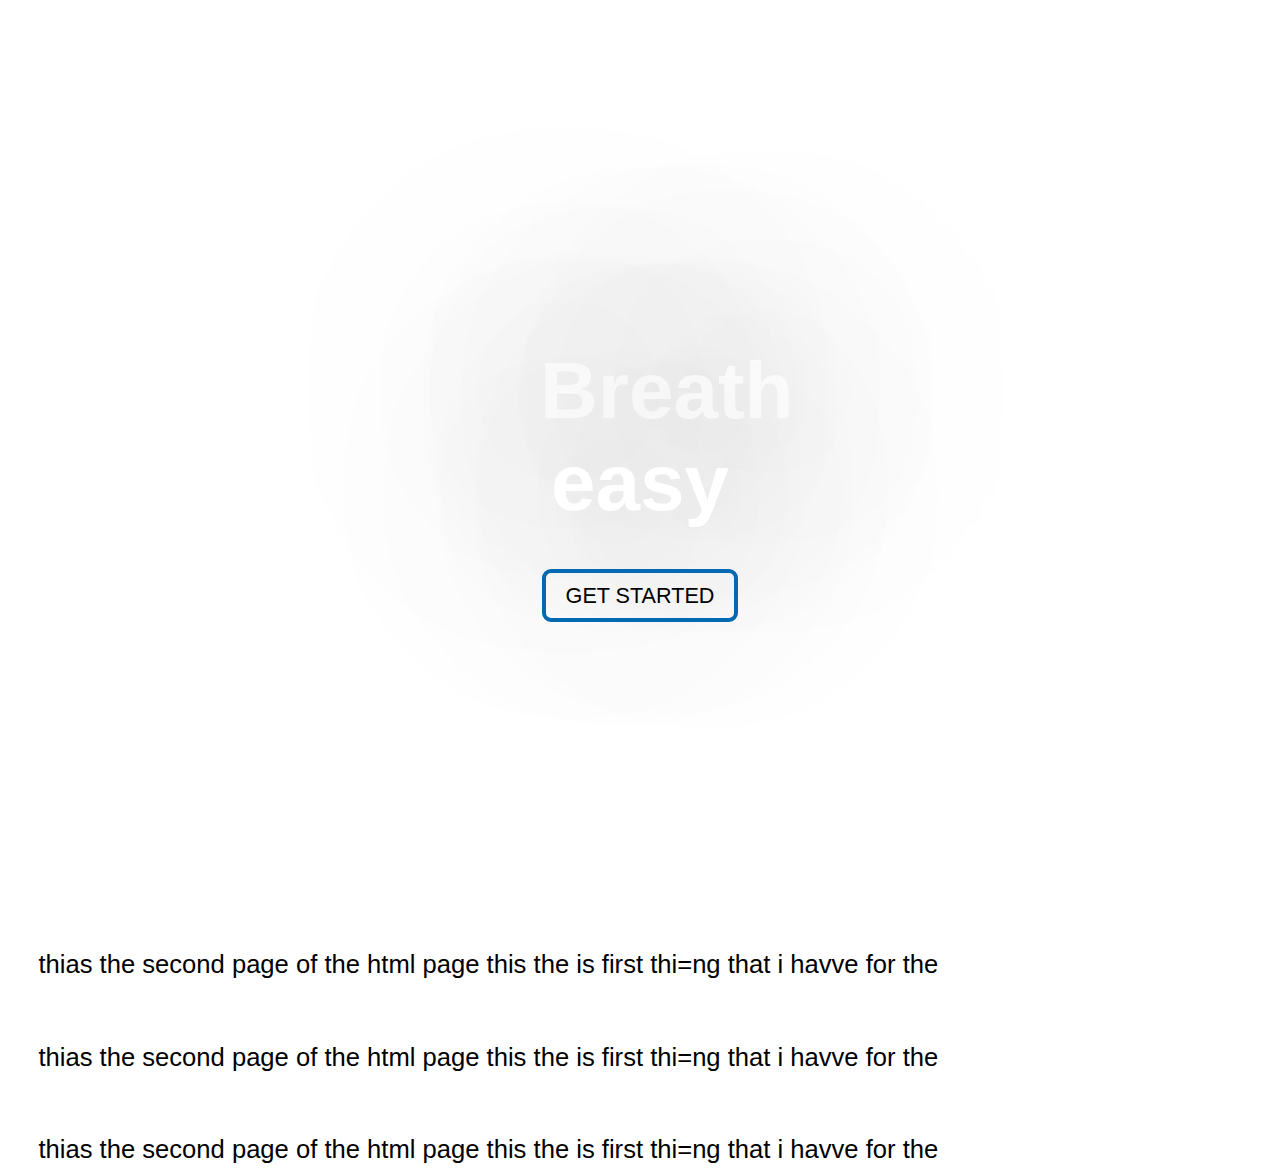
<file: HTML & CSS/page landing/index.html>
<!DOCTYPE html>
<html>
    <head>
        <title> full screen landing page</title>
        <link rel="stylesheet" text="text/css" href="css/style.css">
    </head>
<body>
<section class="intro">
    <div class="inner">
        <div class="content">
            <h1>Breath easy</h1>
            <a class="btwn" href="#">Get Started</a>
        </div>
    </div>
</section>
<p> thias the second page of the html page this the is first thi=ng that i havve for the</p>
<p> thias the second page of the html page this the is first thi=ng that i havve for the</p>
<p> thias the second page of the html page this the is first thi=ng that i havve for the</p>

</body>
</html>
</file>
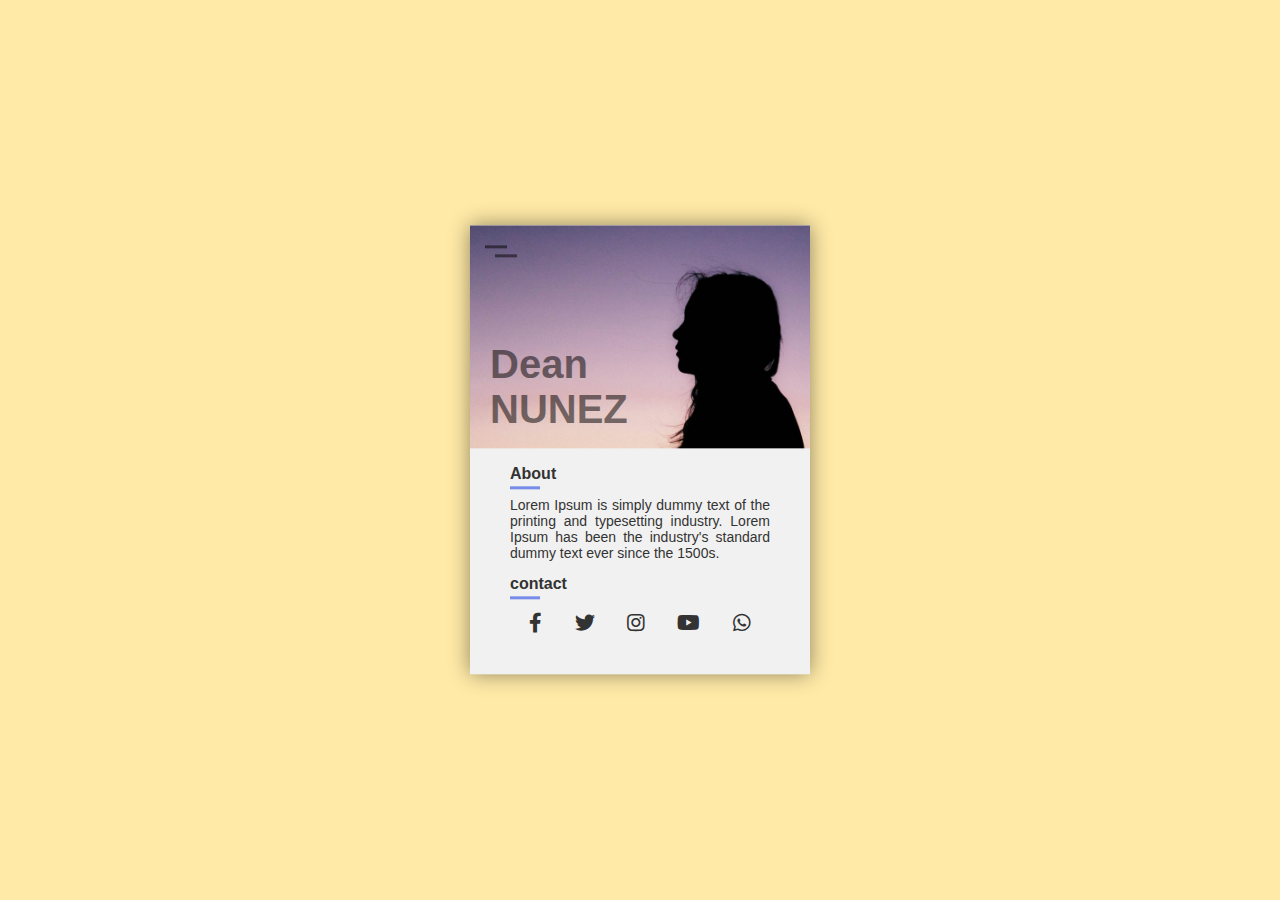
<file: HTML & CSS/profile card/index.html>
<!DOCTYPE html>
<html lang="en" dir="ltr">
  <head>
    <meta charset="utf-8">
    <title></title>
    <link rel="stylesheet" href="./css/style.css">
    <link rel="stylesheet" href="https://use.fontawesome.com/releases/v5.6.3/css/all.css">
  </head>
  <body>
    <div class="card middle">
      <div class="top-section">
        <img src="p.png" alt="">
        <div class="menuicon">
          <span class="s1"></span>
          <span class="s2"></span>
        </div>
        <div class="name">
          Dean <br>
          <span>Nunez</span>
        </div>
      </div>

      <div class="info-section">
        <h2>About
          <div class="border"></div>
        </h2>
          <p>
            Lorem Ipsum is simply dummy text of the printing and typesetting industry. Lorem Ipsum has been the industry's standard dummy text ever since the 1500s.
          </p>
        <h2>contact
          <div class="border"></div>
        </h2>
        <div class="s-m">
          <a href="" class="fab fa-facebook-f"></a>
          <a href="" class="fab fa-twitter"></a>
          <a href="" class="fab fa-instagram"></a>
          <a href="" class="fab fa-youtube"></a>
          <a href="" class="fab fa-whatsapp"></a>
        </div>
      </div>
    </div>
  </body>
</html>
</file>
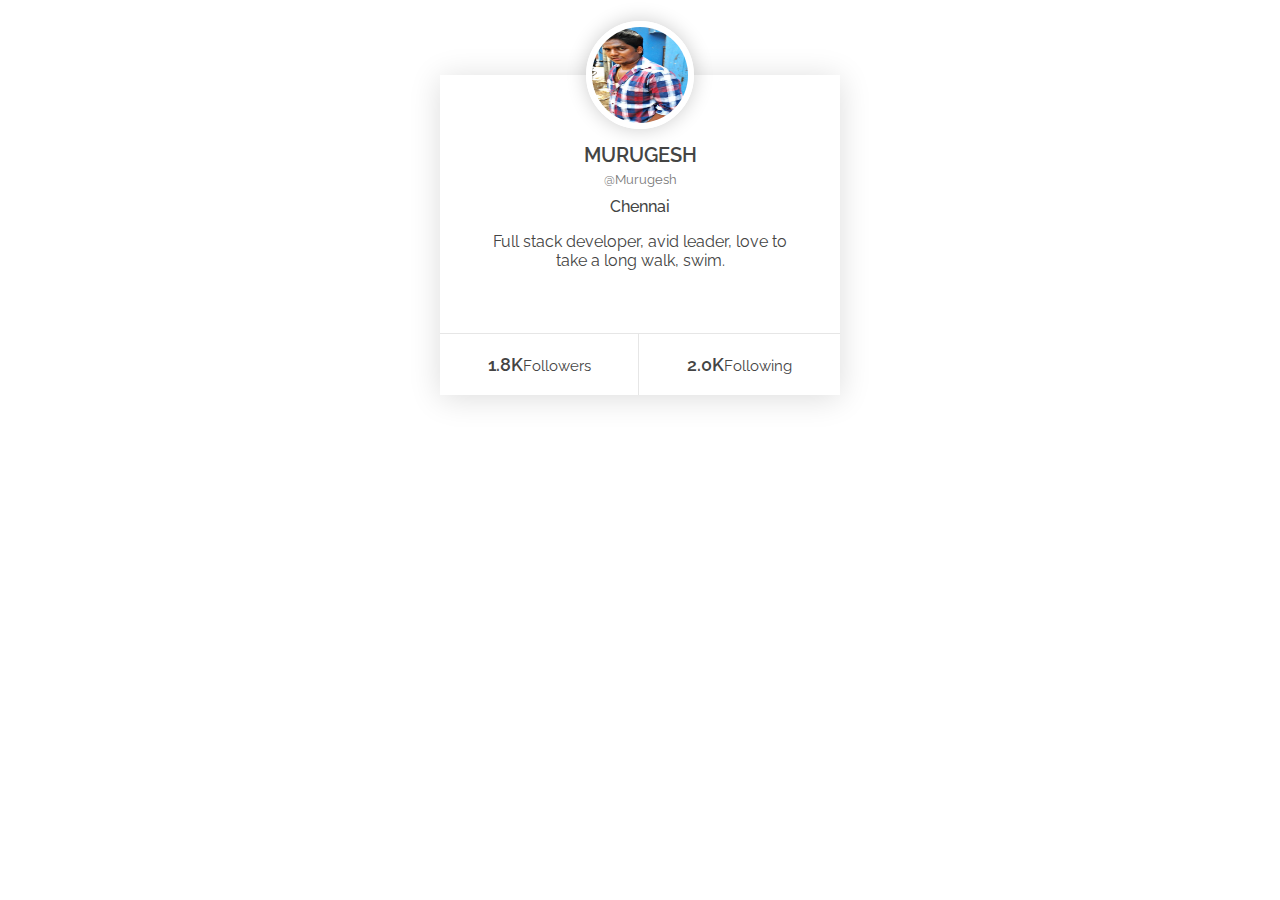
<file: HTML & CSS/Responsive Profile Card with CSS/index.html>
<!DOCTYPE html>
<html>
<head>
    <meta charset="utf-8">
    <meta http-equiv="X-UA-Compatible" content="Ie=edge">
    <meta name="viewport" content="width=device-width, initial-scale=1">
    <title>UI Profile Card with CSS</title>
    <link href="https://fonts.googleapis.com/css?family=Raleway:300,400,500,600,700" rel="stylesheet">
    <link rel="stylesheet" href="https://use.fontawesome.com/releases/v5.5.0/css/all.css" integrity="sha384-B4dIYHKNBt8Bc12p+WXckhzcICo0wtJAoU8YZTY5qE0Id1GSseTk6S+L3BlXeVIU" crossorigin="anonymous">
    <link rel="stylesheet" type="text/css" href="./css/style.css" />
</head>
<body>
    <div class="card">
        <div class="card-header">
            <img src="murugesh.jpg" alt="Profile Image" class="profile-img">
        </div>
        <div class="card-body">
                <p class="full-name">Murugesh</p>
            <p class="username">@Murugesh</p>
            <p class="city">Chennai</p>
            <p class="desc">Full stack developer, avid leader, love to take a long walk, swim.</p>
            <p>
                <a href="#" class="social-icon facebook"><i class="fab fa-facebook-f"></i></a>
                <a href="#" class="social-icon twitter"><i class="fab fa-twitter"></i></a>
                <a href="#" class="social-icon tumblr"><i class="fab fa-tumblr"></i></a>
                <a href="#" class="social-icon youtube"><i class="fab fa-youtube"></i></a>
                <a href="#" class="social-icon linkedin"><i class="fab fa-linlkedin"></i></a>
                <a href="#" class="social-icon google-plus"><i class="fab fa-google-plus"></i></a>
            </p>
        </div>
        <div class="card-footer">
            <div class="col vr">
                <p><span class="count">1.8K</span>Followers</p>

            </div>
            <div class="col">
                <p><span class="count">2.0K</span>Following</p>
            </div>

        </div>
       
            
    </div>
</body>
</html>
</file>
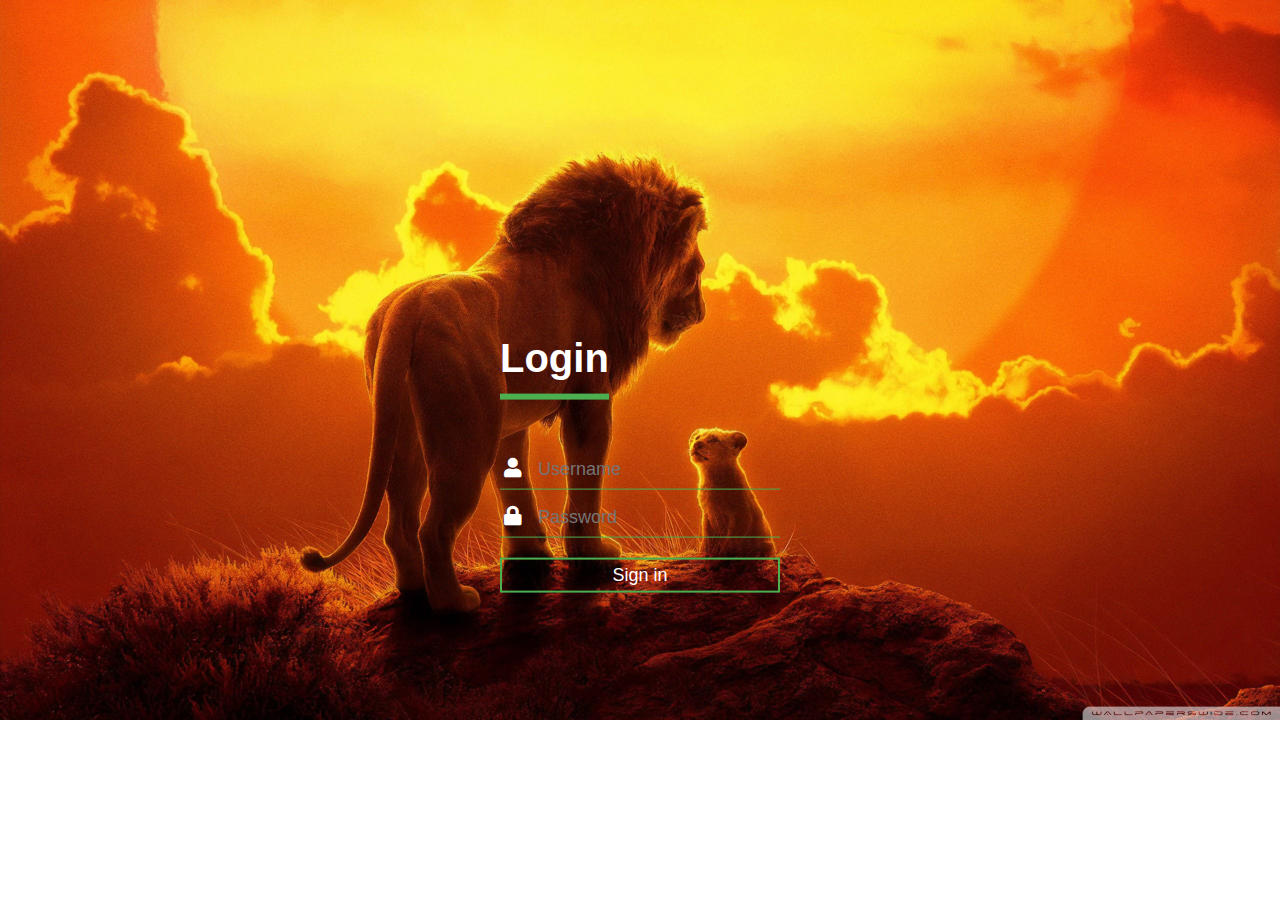
<file: HTML & CSS/transperant login/index.html>
<!DOCTYPE html>
<html>
    <head>
        <meta charset="utf-8">
        <title>Transperant Login form</title>
        <link rel="stylesheet" href="./css/style.css">
    </head>
    <body>
        <div class="login-box">
            <h1>Login</h1>
            <div class="textbox">
                <i class="fas fa-user"></i>
                <input type="text" placeholder="Username" >
            </div>
            <div class="textbox">
                <i class="fas fa-lock"></i>
                <input type="password" placeholder="Password" >
            </div>
            
            <input class="btn" type="button"  value="Sign in">
        </div>
    </body>

</html>
</file>
<file: HTML & CSS/page landing/css/style.css>
html,body{
    margin:0;
    padding:0;
    height:100%;
    width:100%;
}
.intro{
    height:100%;
    width:100%;
    margin:auto;
    background: url(https://boygeniusreport.files.wordpress.com/2017/05/water.jpg?quality=98&strip=all&w=782) no-repeat 50% 50%;
    display:table;
    top:0;
    background-size: cover;
}
.intro .inner{
    display: table-cell;
    vertical-align: middle;
    width:100%;
    max-width: none;

}
.content{
    max-width: 200px;
    margin: auto;
    text-align:center;
}   

.content h1{
    font-family: 'Raleway', sans-serif;
    color: white;
    font-size: 500%;
    text-shadow: 0px 0px 300px #000;
    

}
.btwn{
    border-radius: 9px;
    font-family: 'oswald', sans-serif;
    font-size:135%;
    color:black;
    padding:10px 20px;
    border: solid #036ab1 4px;
    text-decoration: none;
    text-transform: uppercase;


}
.btwn:hover{
    color: aliceblue;
    border:solid #3e3e3e 3px;
}
p{
    font-size:160%;
    line-height: 210%;
    text-align: justify;
    margin: 3%;
    font-family: sans-serif;
}


@media screen and(max-width: 760pc){
    .content h1{
        font-size: 250%;
    }
    .btwn{
        font-size: 110%;
        padding:7px 15px;
    }
    .p{
        font-size: 100%;
        line-height:160%;
    }
}
</file>
<file: HTML & CSS/profile card/css/style.css>
body{
  margin: 0;
  padding: 0;
  background: #ffeaa7;
}
.card{
  width: 340px;
  background: #f1f1f1;
  overflow: hidden;
  font-family: "montserrat",sans-serif;
  box-shadow: 0 0 20px #00000070;
}
.middle{
  position: absolute;
  top: 50%;
  left: 50%;
  transform: translate(-50%,-50%);
}
.top-section{
  position: relative;
}
.top-section img{
  width: 100%;
}
.menuicon{
  position: absolute;
  width: 22px;
  left: 20px;
  top: 20px;
  cursor: pointer;
}
.menuicon span{
  width: 100%;
  height: 3px;
  background: #000;
  position: relative;
  display: block;
  margin-bottom: 6px;
  opacity: .5;
  transition: .4s;
}
.menuicon .s1{
  left: -5px;
}
.menuicon .s2{
  left: 5px;
}
.menuicon:hover span{
  left: 0;
}
.name{
  position: absolute;
  bottom: 20px;
  left: 20px;
  font-size: 40px;
  font-weight: 900;
  opacity: .5;
}
.name span{
  text-transform: uppercase;
  font-weight: 600;
}

.info-section{
  padding: 40px;
  padding-top: 0;
  color: #333;
}
h2{
  position: relative;
  font-size: 16px;
}
.border{
  width: 30px;
  height: 3px;
  background: #778beb;
  position: absolute;
  left: 0;
  bottom: -6px;
}
p{
  text-align: justify;
  font-size: 14px;
}

.s-m{
  text-align: center;
  margin-top: 20px;
}
.s-m a{
  text-decoration: none;
  font-size: 20px;
  color: #333;
  padding: 0 14px;
  transition: .4s;
}
.s-m a:hover{
  color: #778beb;
}
</file>
<file: HTML & CSS/Responsive Profile Card with CSS/css/style.css>
*{
    box-sizzing:border-box;

}
body{
    font-family: "Raleway";

}
.card{
   width:400px;
   margin: 75px auto 0;
    background-color: #fff;
    color:#444;
    box-shadow: 0 3px 30px rgba(0,0,0, .14);
    text-align: center;
    font-size: 16px;
}
.card .card-header{
    position: relative;
    height: 48px;

}
.card .card-header .profile-img{
    width: 96px;
    height: 96px;
    border-radius: 1000px;
    position: absolute;
    left:50%;
    transform:translate(-50%,-50%);
    border:6px solid #fff;
    box-shadow: 0 0 20px rgba(0,0,0,.2);
}
.card .card-body{
    padding: 10px 40px;

}
.card .card-body .full-name{
    font-size: 20px;
    font-weight: 600;
    text-transform: uppercase;
    margin: 10px 0 0;
}
.card .card-body .username{
    font-size: 13px;
    color: #777;
    margin: 5px 0 0;
}
.card .card-body .city{
    font-weight: 500;
    margin: 10px 0 0;
}
.card .card-body.desc{
    line-height: 50px;
}
.card .social-icon{
    font-size: 18px;
    margin: 0 7px;
}
.card .social-icon.facebook{
    color: #3b5999;
}
.card .social-icon.twitter{
    color: #55acee;
}
.card .social-icon.tumblr{
    color: #34465d;
}
.card .social-icon.youtube{
    color: #cd201f;
}
.card .social-icon.linkedin{
    color: #0077b5;
}
.card .social-icon.google-plus{
    color: #dd4b39;
}
.card .card-footer{
    display: table;
    width: 100%;
    border-top: 1px solid #e6e6e6;
}
.card .card-footer .col{
    display: table-cell;    
    padding: 5px 10px;
    font-size: 15px;
}
.card .card-footer .count{
    font-size: 18px;
    font-weight: 600;

}
.vr{
   border-right: 1px solid #e6e6e6;

}
@media screen and (max-width:575px){
    .card{
        width:96%;
    }
    .card .card-body{
        padding:10px 20px;
    }
    .card .card-footer .col{
        padding:0 10px;
    }
    .card .card-footer .count{
        display:block;
        margin-bottom: 5px;
    }
}
</file>
<file: HTML & CSS/transperant login/css/style.css>
@import "https://use.fontawesome.com/releases/v5.5.0/css/all.css";
body{
    margin:0;
    padding: 0;
    font-family: sans-serif;
    background: url(../lionking.jpg) no-repeat;
    background-size: cover;
}
.login-box{
  width: 280px;
  position: absolute;
  top: 50%;
  left: 50%;
  transform: translate(-50%,-50%);
  color: white;
}
.login-box h1{
  float: left;
  font-size: 40px;
  border-bottom: 6px solid #4caf50;
  margin-bottom: 50px;
  padding: 13px 0;
}
.textbox{
  width: 100%;
  overflow: hidden;
  font-size: 20px;
  padding: 8px 0;
  margin: 8px 0;
  border-bottom: 1px solid #4caf50;
}
.textbox i{
  width: 26px;
  float: left;
  text-align: center;
}
.textbox input{
  border: none;
  outline: none;
  background: none;
  color: white;
  font-size: 18px;
  width: 80%;
  float: left;
  margin: 0 10px;
}
.btn{
  width: 100%;
  background: none;
  border: 2px solid #4caf50; 
  color: white;
  padding: 5px;
  font-size: 18px;
  cursor: pointer;
  margin: 12px 0;
}
</file>
